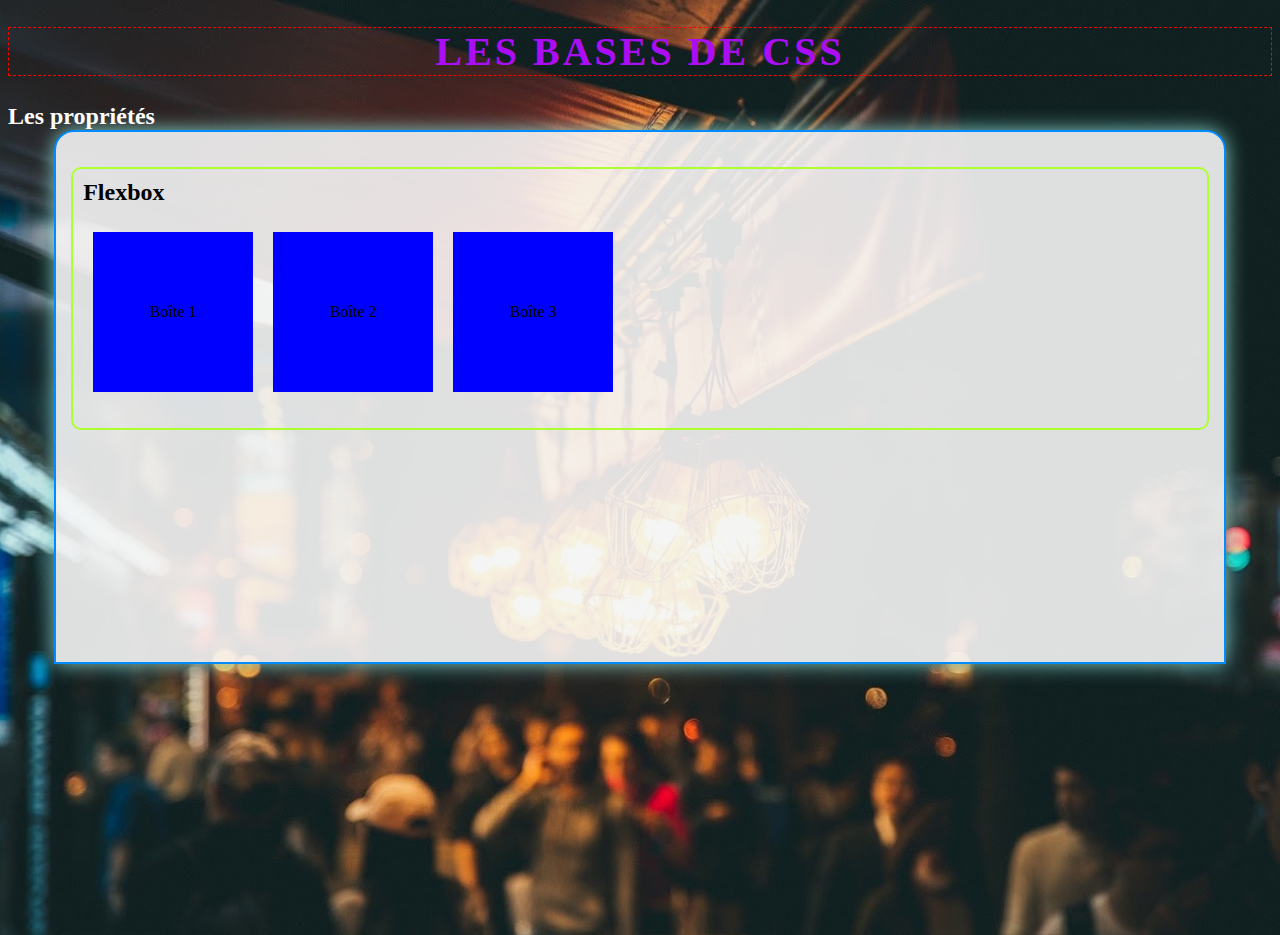
<file: CSS/Cours 27_09/index.html>
<!DOCTYPE html>
<html lang="fr">

<head>
    <meta charset="UTF-8">
    <meta name="viewport" content="width=device-width, initial-scale=1.0">
    <title>Cours CSS du 27/09</title>
    <link rel="stylesheet" href="style.css">
    <link rel="shortcut icon" href="./img/CSS.png" type="icone CSS">
    <!-- <style>
        h1 {
            text-transform: uppercase;
        }
    </style> -->
</head>

<body style="background-color: blueviolet;">
    <header>
        <!-- <h1 style="color: azure; background-color: black;">Les bases de CSS</h1> -->
        <h1>Les bases de CSS</h1>
        <h2 style="color: white;">Les propriétés</h2>
    </header>
    <main>
        <div class="flexbox">
            <h2>Flexbox</h2>
            <ul class="premiere_class">
                <li>Boîte 1</li>
                <li>Boîte 2</li>
                <li>Boîte 3</li>
            </ul>
        </div>
    </main>
</body>

</html>
</file>
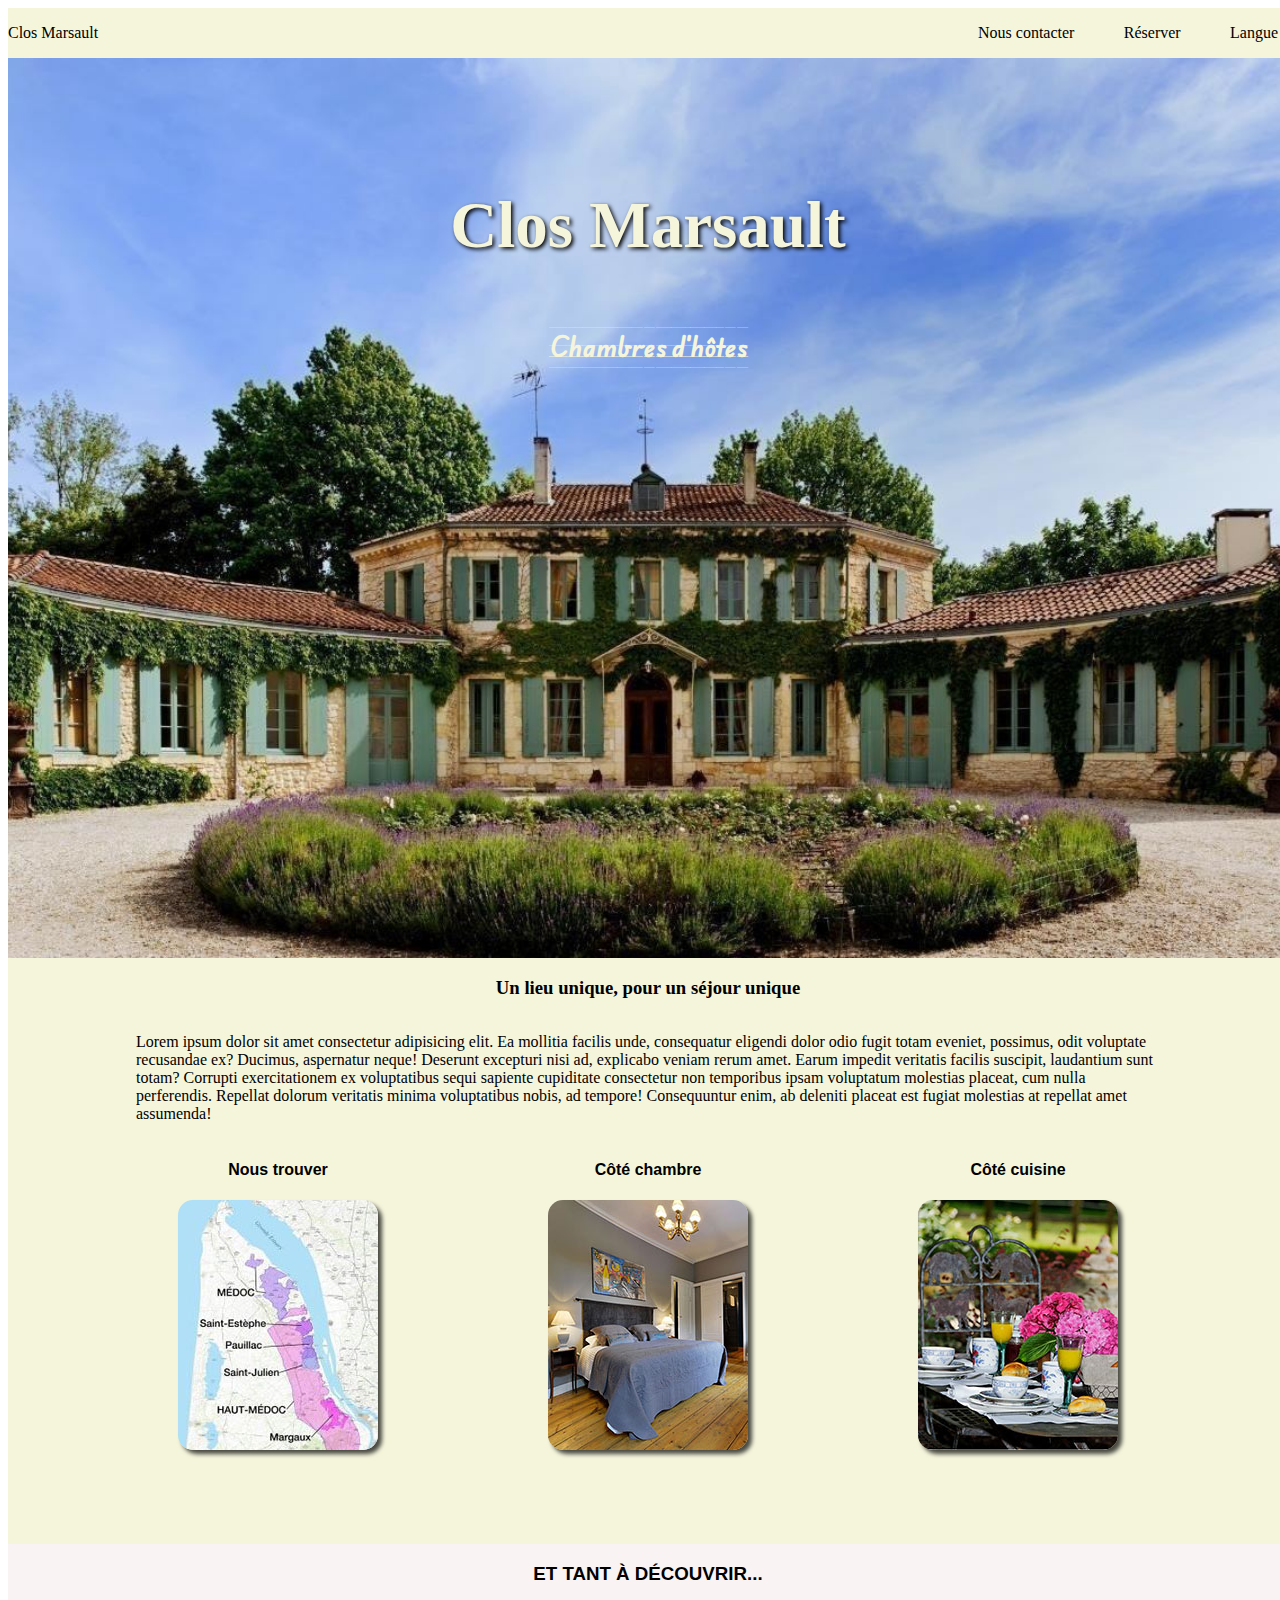
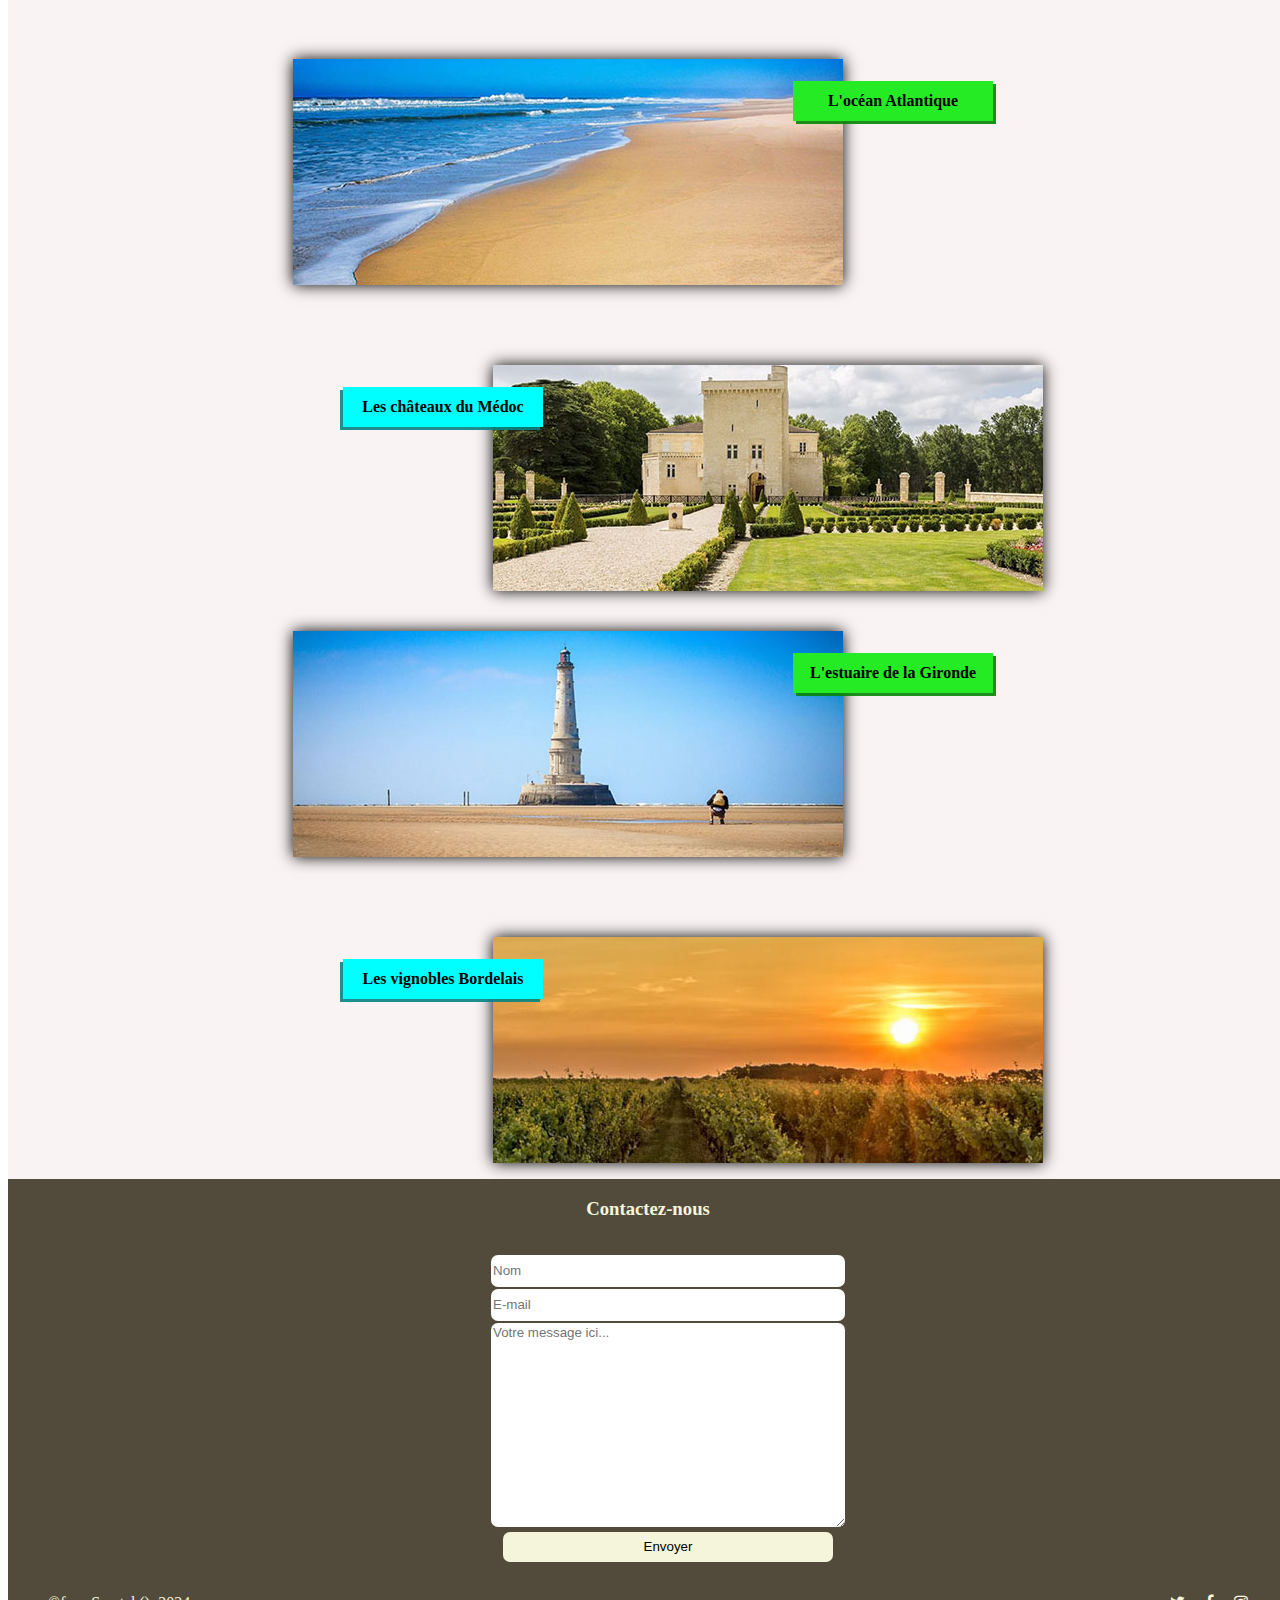
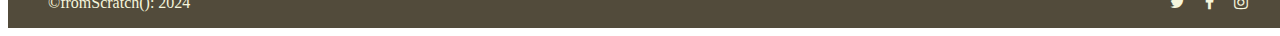
<file: Exercices Maison/Exercice clos marsault/index.html>
<!DOCTYPE html>
<html lang="fr">

<head>
    <meta charset="UTF-8">
    <meta name="viewport" content="width=device-width, initial-scale=1.0">
    <title>Clos Marsault</title>
    <link rel="stylesheet" href="style.css">
    <link rel="stylesheet" href="https://cdnjs.cloudflare.com/ajax/libs/font-awesome/4.7.0/css/font-awesome.css">
    <style>
        @import url('https://fonts.googleapis.com/css2?family=Edu+AU+VIC+WA+NT+Guides:wght@400..700&display=swap');
    </style>

</head>


<body>
    <header>
        <nav>
            <div class="logo">
                <a href="#">Clos Marsault</a>
            </div>
            <div>
                <ul class="navbar">
                    <il><a href="#">Nous contacter</a></il>
                    <il><a href="#">Réserver</a></il>
                    <il><a href="#">Langue</a></il>
                </ul>
            </div>
        </nav>
    </header>
    <main>
        <div class="page1">

            <h1 style="font-family: cursive; font-size: 65px; margin-top: 130px; text-shadow: 2px 2px 4px black;">Clos
                Marsault</h1>
            <h2>
                Chambres d'hôtes</h2>
        </div>
        <div class="page2">
            <div class="unique">
                <h3>Un lieu unique, pour un séjour unique</h3>
                <p>Lorem ipsum dolor sit amet consectetur adipisicing elit. Ea mollitia facilis unde, consequatur
                    eligendi dolor odio fugit totam eveniet, possimus, odit voluptate recusandae ex? Ducimus, aspernatur
                    neque! Deserunt excepturi nisi ad, explicabo veniam rerum amet. Earum impedit veritatis facilis
                    suscipit, laudantium sunt totam? Corrupti exercitationem ex voluptatibus sequi sapiente cupiditate
                    consectetur non temporibus ipsam voluptatum molestias placeat, cum nulla perferendis. Repellat
                    dolorum veritatis minima voluptatibus nobis, ad tempore! Consequuntur enim, ab deleniti placeat est
                    fugiat molestias at repellat amet assumenda!</p>
            </div>
            <div class="cote">
                <div class="coteenfant">
                    <h4>Nous trouver</h4>
                    <a href="#"><img src="./img/carte.JPG" alt="Image_carte" class="imagecote"></a>
                </div>
                <div class="coteenfant">
                    <h4>Côté chambre</h4>
                    <a href="#"><img src="./img/chambre.JPG" alt="Image_chambre" class="imagecote"></a>
                </div>
                <div class="coteenfant">
                    <h4>Côté cuisine</h4>
                    <a href="#"><img src="./img/repas.JPG" alt="Image_repas" class="imagecote"></a>
                </div>
            </div>
        </div>
        <div class="page3">
            <h3
                style="text-align: center; text-transform: uppercase; font-family: 'Trebuchet MS', 'Lucida Sans Unicode', 'Lucida Grande', 'Lucida Sans', Arial, sans-serif;">
                Et tant à découvrir...</h3>
            <ul class="page3images">
                <il class="page3gauche"><img src="./img/ocean.jpg" alt="Image_océan" style="box-shadow: 0 0 15px;">
                    <h4 class="titregauche">L'océan Atlantique</h4>
                </il>
                <il class="page3droite"><img src="./img/chateau.JPG" alt="Image_chateau" style="box-shadow: 0 0 15px;">
                    <h4 class="titredroite">Les châteaux du Médoc</h4>
                </il>
                <il class="page3gauche"><img src="./img/phare.JPG" alt="Image_phare" style="box-shadow: 0 0 15px;">
                    <h4 class="titregauche">L'estuaire de la Gironde</h4>
                </il>
                <il class="page3droite"><img src="./img/vignes.jpg" alt="Image_vignoble" style="box-shadow: 0 0 15px;">
                    <h4 class="titredroite">Les vignobles Bordelais</h4>
                </il>
            </ul>
        </div>
        <div class="form">
            <h3>Contactez-nous</h3>
            <ul style="list-style-type: none;">
                <li>
                    <form class="formname">
                        <input type="text" placeholder="Nom">
                    </form>
                </li>
                <li>

                    <form class="formemail">
                        <input type="text" placeholder="E-mail">
                    </form>
                </li>
                <li>

                    <form class="formtext">
                        <textarea name="Message" id="message" placeholder="Votre message ici..."></textarea>
                    </form>
                </li>
                <li>
                    <button class="button">Envoyer</button>
                </li>
            </ul>
        </div>
        <footer>
            <div class="copy">
                <p>&copy;fromScratch(): 2024</p>
            </div>
            <div>
                <ul class="icones">
                    <li><a href="#"><i class="fa fa-twitter"></i></a></li>
                    <li><a href="#"><i class="fa fa-facebook"></i></a></li>
                    <li><a href="#"><i class="fa fa-instagram"></i></a></li>
                </ul>
            </div>
        </footer>
    </main>

</body>

</html>
</file>
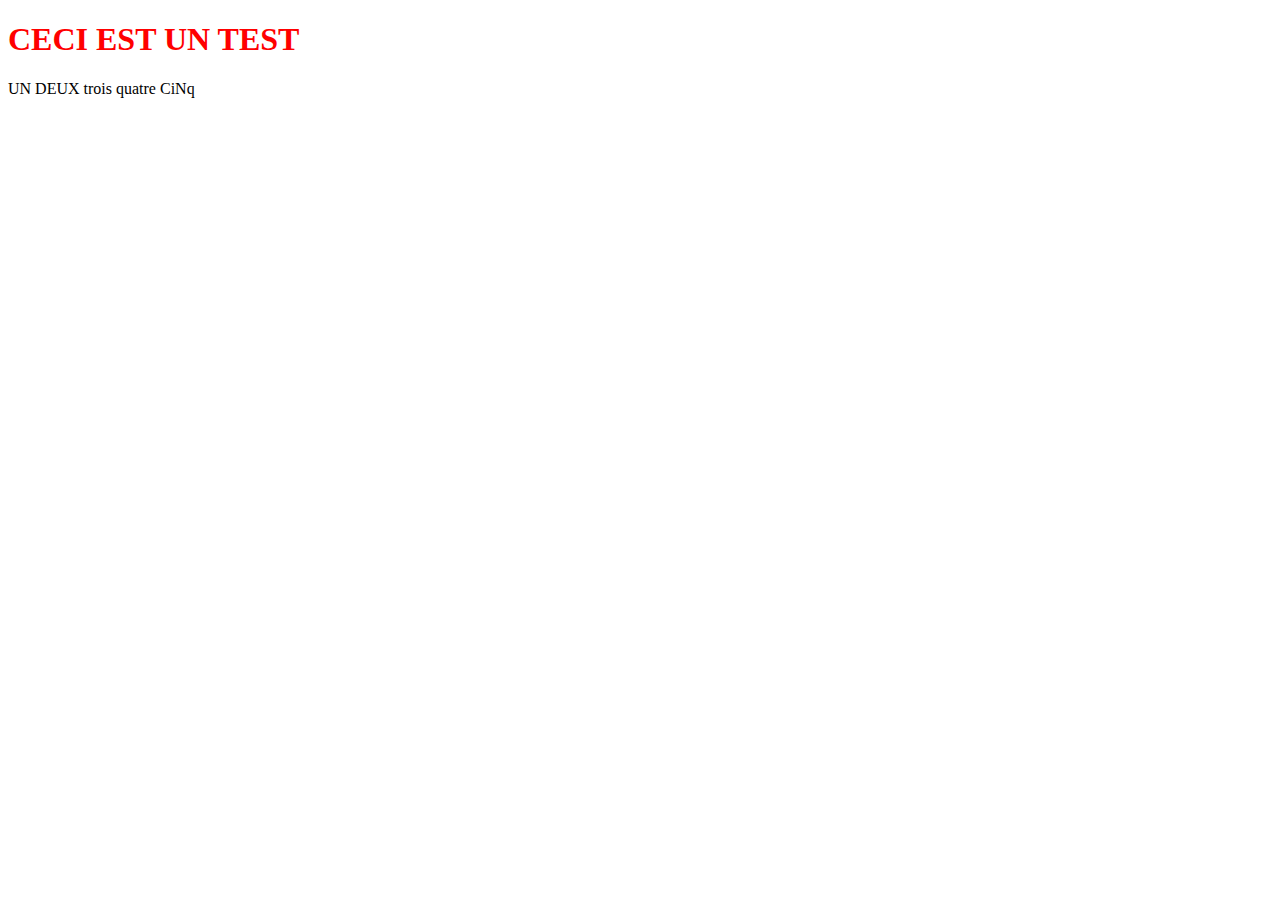
<file: HTML/cours 20_09/index.html>
<!DOCTYPE html>
<html lang="fr">
<head>
    <meta charset="UTF-8">
    <meta name="viewport" content="width=device-width, initial-scale=1.0">
    <title>Document</title>
</head>

<body>
 <h1 style="color: red;">CECI EST UN TEST</h1>
 <p>UN DEUX trois quatre CiNq</p>
</body>
</html>
</file>
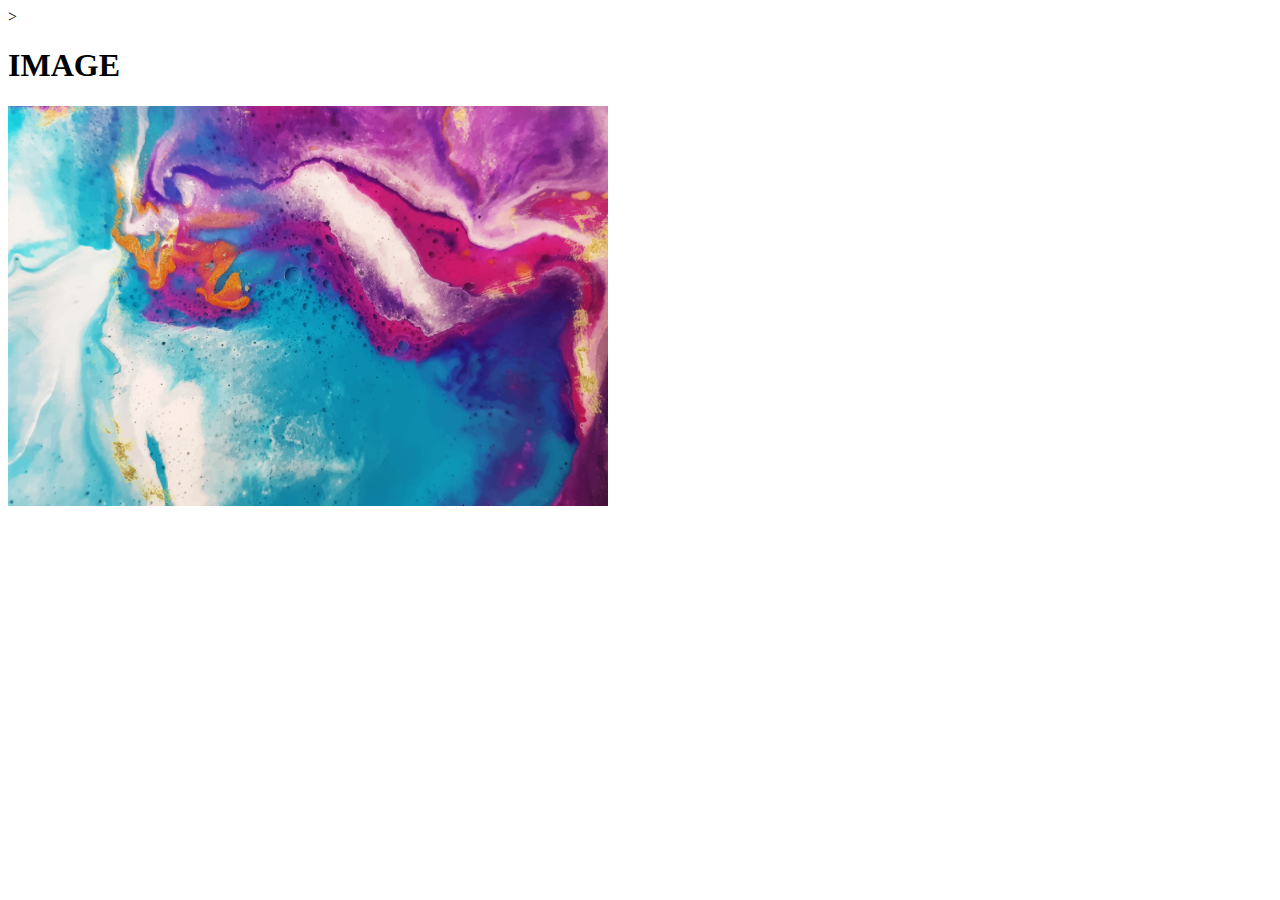
<file: HTML/cours 24-27_09/imagecliquable/index.html>
<!DOCTYPE html>
<html lang="fr">

<head>
    <meta charset="UTF-8">
    <meta name="viewport" content="width=device-width, initial-scale=1.0">
    <title>Cours du 24/09</title>
</head>

<body>
    ><header>

    </header>
    <main>
        <h1>IMAGE</h1>
        <a href="https://fr.freepik.com/vecteurs-libre/fond-aquarelle-colore_3949102.htm">
            <img src="./3949102_98.jpg" width=" 600" alt="Fond">
        </a>
    </main>
    <footer>

    </footer>


</body>

</html>
</file>
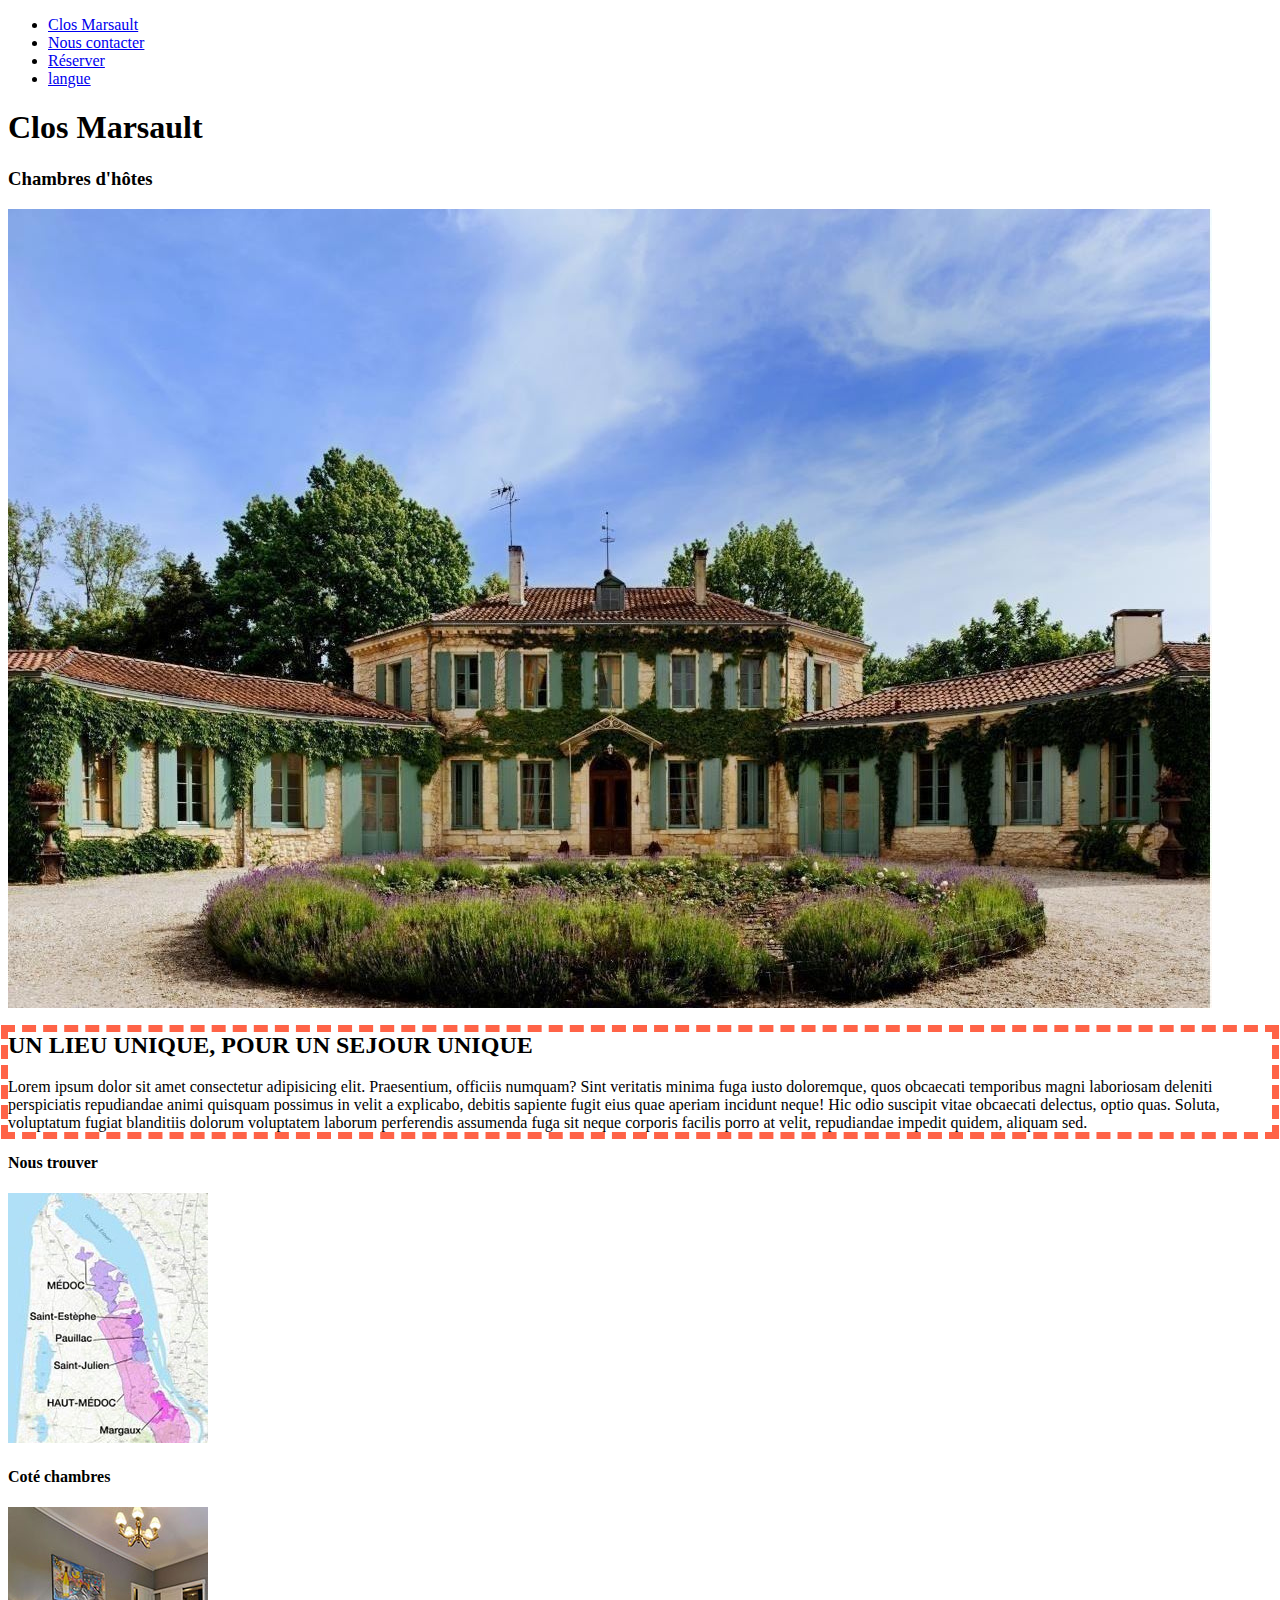
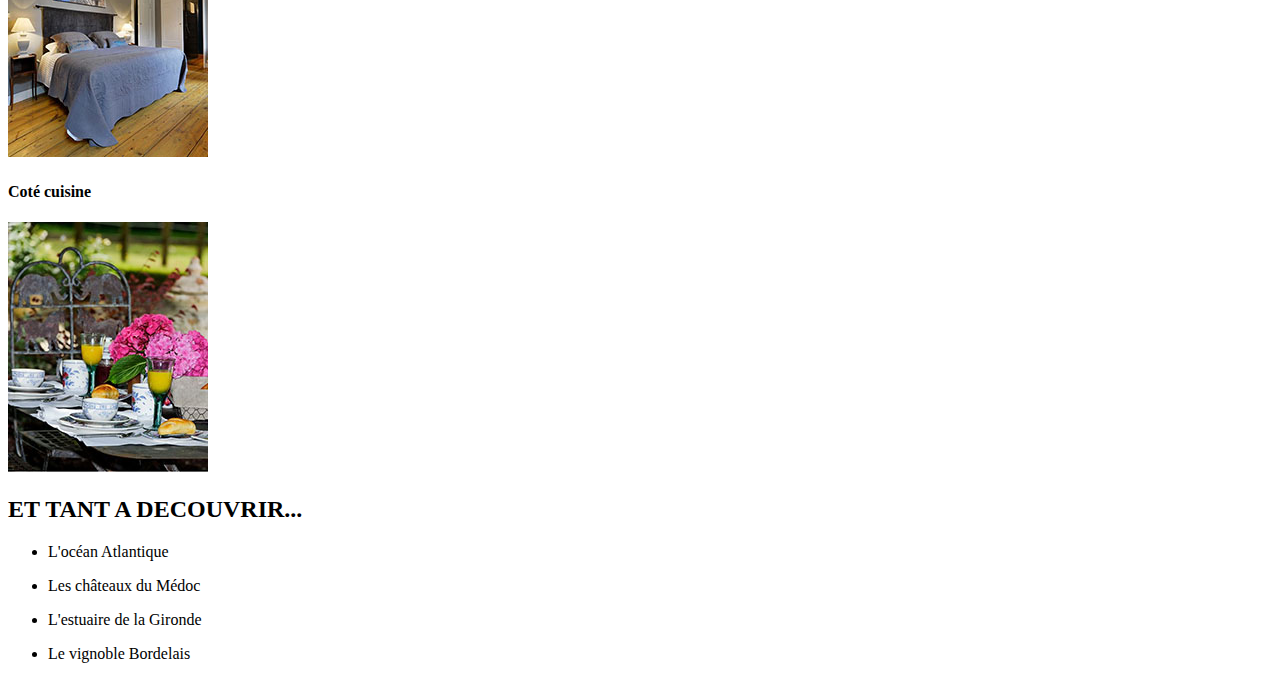
<file: HTML/cours 24-27_09/Maquette en html/index.html>
<!-- Voici la dernière la version finale du header du projet Clos Marsault -->

<!DOCTYPE html>
<html lang="fr">

<head>
    <meta charset="UTF-8">
    <meta name="viewport" content="width=device-width, initial-scale=1.0">
    <title>Clos Marsault</title>


</head>

<body>
    <header>
        <nav>
            <ul>
                <li>
                    <a href="#">Clos Marsault</a>
                </li>

                <li>
                    <a href="#">Nous contacter</a>
                </li>

                <li>
                    <a href="#">Réserver</a>
                </li>

                <li>
                    <a href="#">langue</a>
                </li>
            </ul>
        </nav>
        <div>
            <h1>Clos Marsault</h1>
            <h3>Chambres d'hôtes</h3>
            <img src="./img/image-principale.JPG" alt="image principale">
        </div>


    </header>
    <section>
        <div style="outline: 7px dashed tomato;">
            <h2>UN LIEU UNIQUE, POUR UN SEJOUR UNIQUE</h2>
            <p>Lorem ipsum dolor sit amet consectetur adipisicing elit. Praesentium, officiis numquam? Sint
                veritatis minima fuga iusto doloremque, quos obcaecati temporibus magni laboriosam deleniti
                perspiciatis repudiandae animi quisquam possimus in velit a explicabo, debitis sapiente fugit eius
                quae aperiam incidunt neque! Hic odio suscipit vitae obcaecati delectus, optio quas. Soluta,
                voluptatum fugiat blanditiis dolorum voluptatem laborum perferendis assumenda fuga sit neque
                corporis facilis porro at velit, repudiandae impedit quidem, aliquam sed.</p>
        </div>
        <div>
            <div>
                <h4>Nous trouver</h4>
                <a href="https://maps.app.goo.gl/di6WqW4RWJL2RdWL8">
                    <img src="./img/carte.JPG" alt="image carte">
                </a>
            </div>
            <div>
                <h4>Coté chambres</h4>
                <a href="https://media-cdn.tripadvisor.com/media/photo-s/09/c3/b1/55/world-hotel.jpg">
                    <img src="./img/chambre.JPG" alt="image chambre">
                </a>
            </div>
            <div>
                <h4>Coté cuisine</h4>
                <a href="https://www.forumconstruire.com/img/blog/73a93ac940a523889d7434a5599e378e.jpg">
                    <img src="./img/repas.JPG" alt="image cuisine">
                </a>
            </div>
        </div>
    </section>
    <section>
        <h2>ET TANT A DECOUVRIR...</h2>
        <ul>
            <li>
                <p>L'océan Atlantique</p>
            </li>
            <li>
                <p>Les châteaux du Médoc</p>
            </li>
            <li>
                <p>L'estuaire de la Gironde</p>
            </li>
            <li>
                <p>Le vignoble Bordelais</p>
            </li>
        </ul>
    </section>

</body>

</html>
</file>
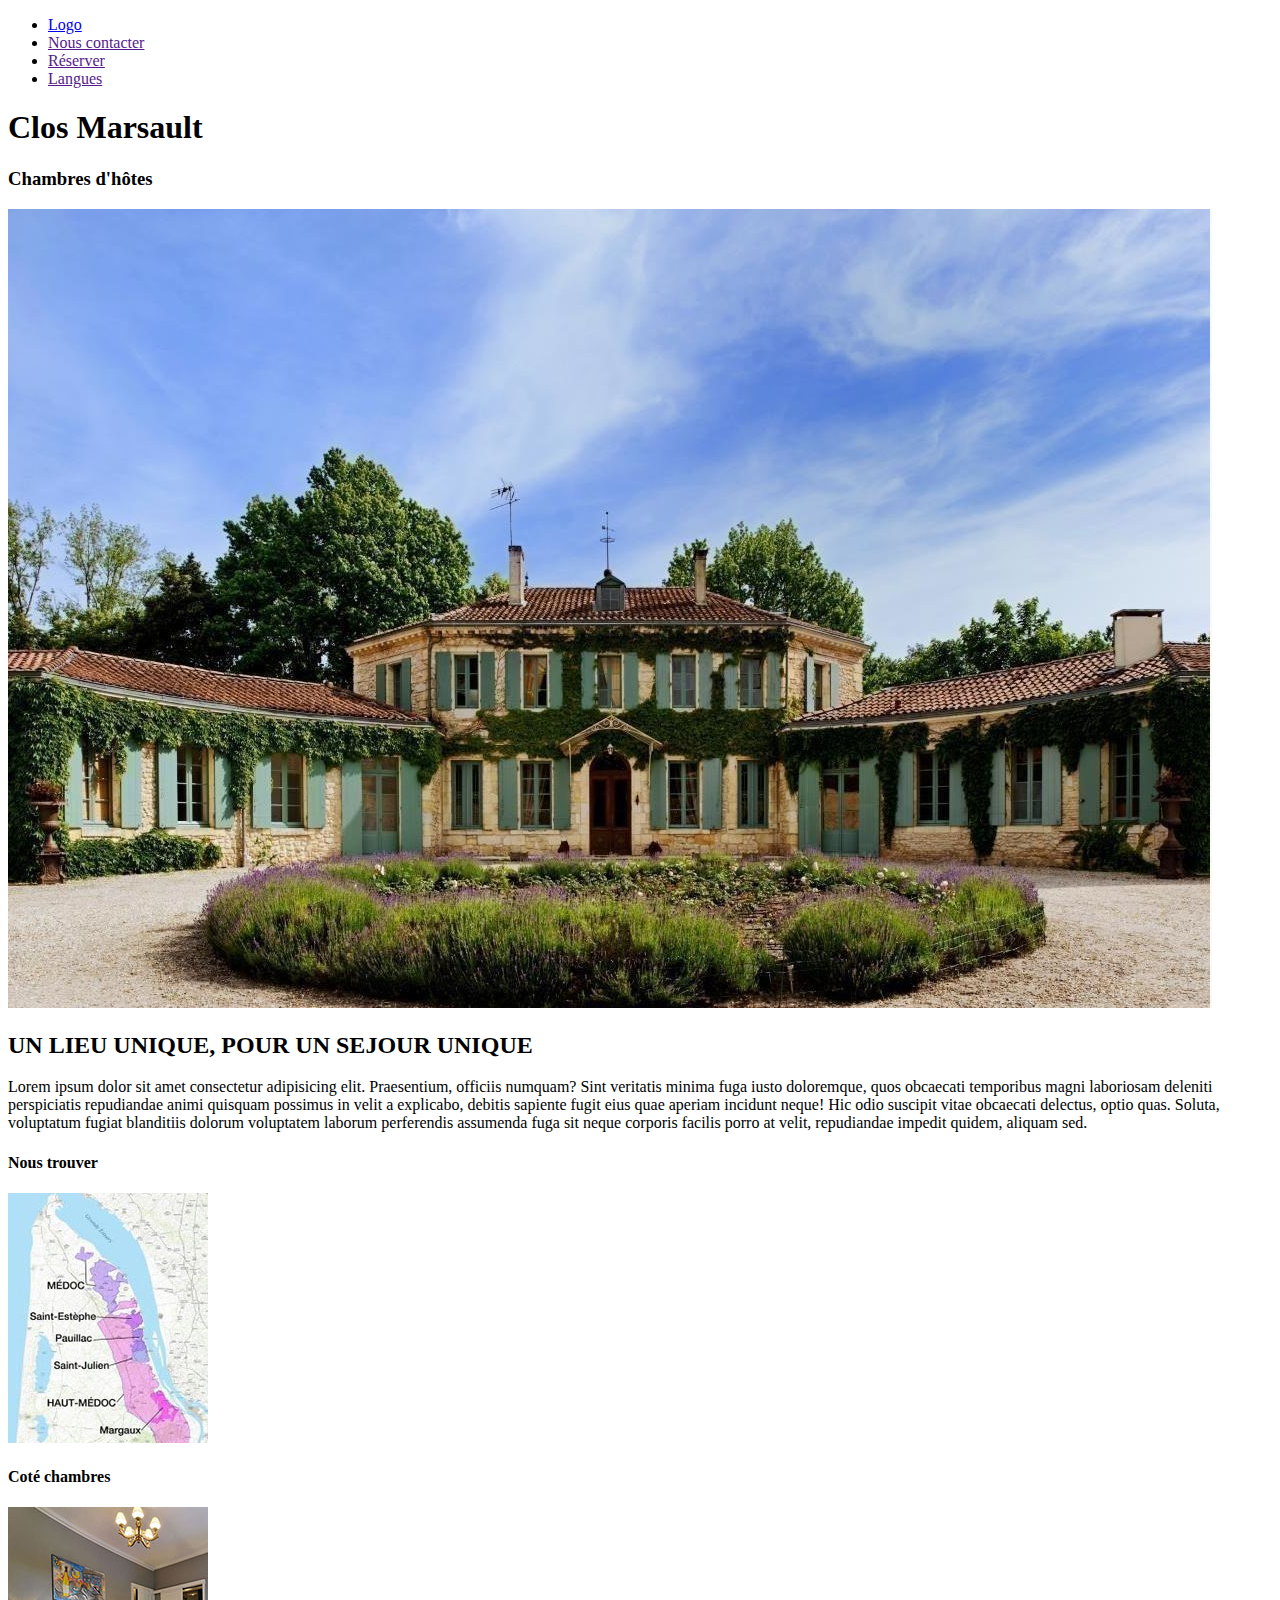
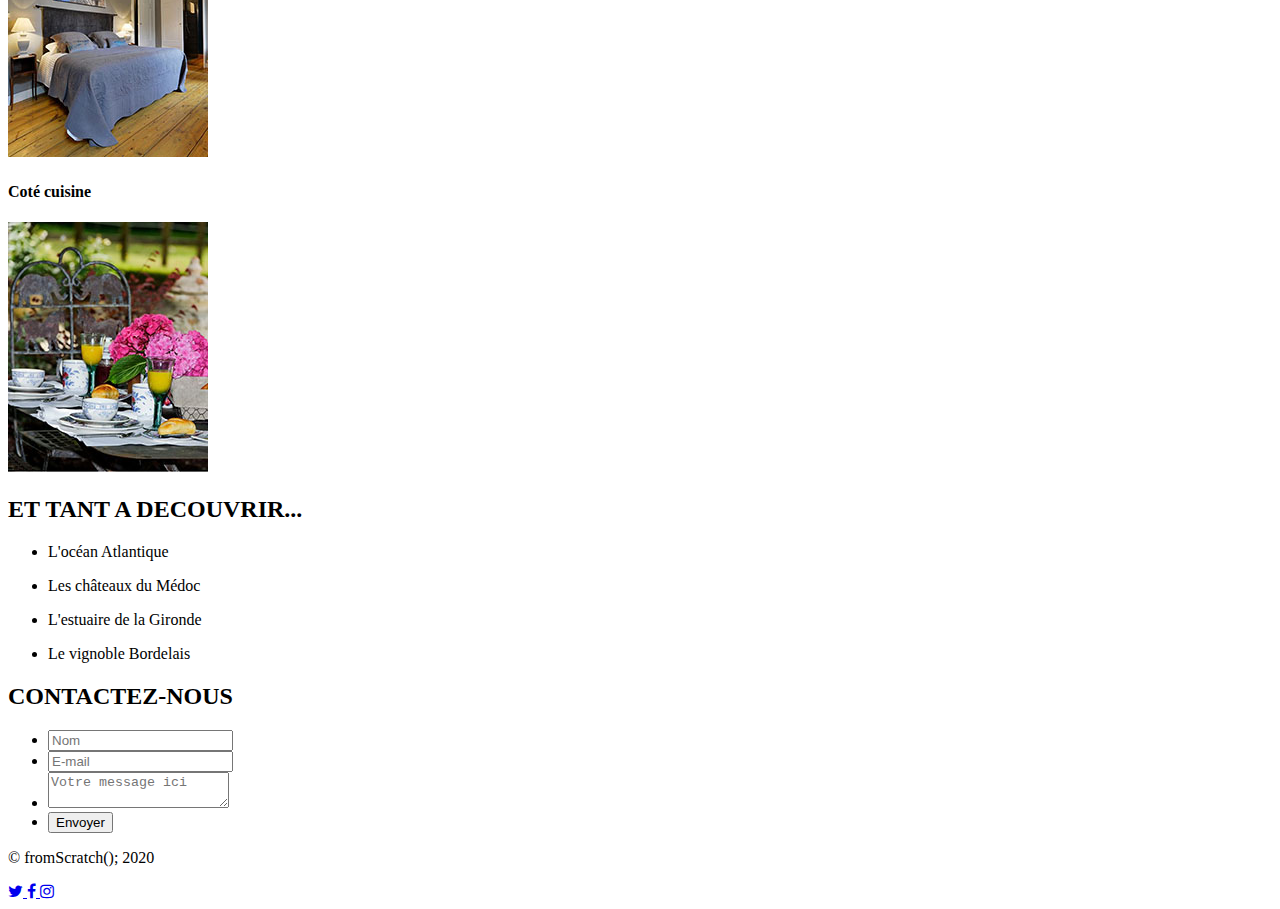
<file: HTML/cours 24-27_09/Maquette en html/Alexandre.html>
<!DOCTYPE html>
<html lang="fr">

<head>
    <meta charset="UTF-8">
    <meta name="viewport" content="width=device-width, initial-scale=1.0">
    <title>Clos Marsault</title>
    <link rel="stylesheet" href="https://cdnjs.cloudflare.com/ajax/libs/font-awesome/4.7.0/css/font-awesome.css">
</head>

<body>
    <!-- <style>
        body {
            background-image: url(./img/image-principale.JPG);
            background-repeat: no-repeat;
        }
    </style> -->

    <header>
        <nav>
            <ul>
                <li><a href="#">Logo</a></li>
                <li><a href="">Nous contacter</a></li>
                <li><a href="">Réserver</a></li>
                <li><a href="">Langues</a></li>
            </ul>
        </nav>
        <div>
            <h1 style="font-family:Georgia, 'Times New Roman', Times, serif;">Clos Marsault</h1>
            <h3>Chambres d'hôtes</h3>
            <img src="./img/image-principale.JPG" alt="Image principale">
        </div>

    </header>
    <section>
        <div>
            <h2>UN LIEU UNIQUE, POUR UN SEJOUR UNIQUE</h2>
            <p>Lorem ipsum dolor sit amet consectetur adipisicing elit. Praesentium, officiis numquam? Sint
                veritatis minima fuga iusto doloremque, quos obcaecati temporibus magni laboriosam deleniti
                perspiciatis repudiandae animi quisquam possimus in velit a explicabo, debitis sapiente fugit eius
                quae aperiam incidunt neque! Hic odio suscipit vitae obcaecati delectus, optio quas. Soluta,
                voluptatum fugiat blanditiis dolorum voluptatem laborum perferendis assumenda fuga sit neque
                corporis facilis porro at velit, repudiandae impedit quidem, aliquam sed.</p>
        </div>
        <div>
            <div>
                <h4>Nous trouver</h4>
                <a href="https://maps.app.goo.gl/di6WqW4RWJL2RdWL8">
                    <img src="./img/carte.JPG" alt="image carte">
                </a>
            </div>
            <div>
                <h4>Coté chambres</h4>
                <a href="https://media-cdn.tripadvisor.com/media/photo-s/09/c3/b1/55/world-hotel.jpg">
                    <img src="./img/chambre.JPG" alt="image chambre">
                </a>
            </div>
            <div>
                <h4>Coté cuisine</h4>
                <a href="https://www.forumconstruire.com/img/blog/73a93ac940a523889d7434a5599e378e.jpg">
                    <img src="./img/repas.JPG" alt="image cuisine">
                </a>
            </div>
        </div>
    </section>
    <section>
        <h2>ET TANT A DECOUVRIR...</h2>
        <ul>
            <li>
                <p>L'océan Atlantique</p>
            </li>
            <li>
                <p>Les châteaux du Médoc</p>
            </li>
            <li>
                <p>L'estuaire de la Gironde</p>
            </li>
            <li>
                <p>Le vignoble Bordelais</p>
            </li>
        </ul>
    </section>
    <footer>
        <h2>CONTACTEZ-NOUS</h2>
        <form>
            <ul>
                <li><input type="text" name="Nom" id="nom" placeholder="Nom"></li>
                <li><input type="text" name="E-mail" id="email" placeholder="E-mail"></li>
                <li><textarea name="Message" id="message" placeholder="Votre message ici"></textarea></li>
                <li><button>Envoyer</button></li>
            </ul>
            <div>

            </div>
            <div>
                <div>
                    <p>&copy; fromScratch(); 2020</p>
                </div>
                <div>
                    <a href="https://x.com/">
                        <i class="fa fa-twitter"></i>
                    </a>
                    <a href="https://www.facebook.com/">
                        <i class="fa fa-facebook"></i>
                    </a>
                    <a href="https://instagram.com/">
                        <i class="fa fa-instagram"></i>
                    </a>
                </div>
            </div>
        </form>
    </footer>
</body>

</html>
</file>
<file: CSS/Cours 27_09/style.css>
/* * {
    margin: 0;
    padding: 0;
} */

body {
    background: url(./img/Background.jpg) center/cover;
    /* VH = 100% de la taille de l'écran (viewport height) */
    min-height: 100vh;
    /* letter-spacing: 20px; */
}

h1 {
    text-transform: uppercase;
    letter-spacing: 3px;
    border: 1px dashed red;
    /* Les tailles de police doivent être en REM */
    font-size: 2.5rem;
    text-align: center;
    color: #ab0ef4;

}

main {
    min-height: 500px;
    width: 90%;
    background: rgba(245, 245, 245, 0.9);
    /* centrer une boîte ou un bloc  */
    margin: 0 auto;
    padding: 15px;
    border: 2px solid rgb(0, 140, 255);
    /* L'arrondie des angles  */
    border-radius: 20px 20px 0 0;
    box-shadow: 0 0 20px #81cfc6;
}

h2 {
    margin: 0;
}

/* .flexbox est un selecteur de class */
.flexbox {
    border: 2px solid greenyellow;
    border-radius: 10px;
    padding: 10px;
    margin-top: 20px;
}

.flexbox ul {
    padding: 0;
    display: flex;
    /* flex-direction: row; */
}

.flexbox li {
    list-style: none;
    height: 160px;
    width: 160px;
    background-color: blue;
    margin: 10px;
    /* Centrer un unique élément horizontalement et verticalement */
    display: flex;
    justify-content: center;
    align-items: center;
    justify-content: ;
}



/* Le flexbox sert à repartir équitablement des éléments sur la page. */
</file>
<file: Exercices Maison/Exercice clos marsault/style.css>
body {
    display: flex;
    flex-direction: column;
    width: 100%;

}

h2 {

    font-family: "Edu AU VIC WA NT Guides", cursive;
    font-optical-sizing: auto;

    font-style: normal;

}


nav {
    display: flex;
    justify-content: flex-end;
    justify-content: space-between;
    align-items: center;

    min-width: 1143px;

    background-color: beige;
    font-family: Arial, Helvetica, sans-serif;

    a:link,
    a:visited {
        font-family: Jiho Light;
        text-decoration: none;
        color: black;

    }

}

.logo {}

.navbar {
    display: flex;
    justify-content: space-between;
    margin-right: 10px;
    width: 300px;
}

main {
    display: flex;
    flex-direction: column;
    align-items: center;
    width: 100%;
    min-width: 1143px;
}

.page1 {
    display: flex;
    flex-direction: column;
    align-items: center;
    justify-content: flex-start;

    color: beige;
    width: 100%;
    background-image: url(./img/image-principale.JPG);
    background-repeat: no-repeat;
    background-size: cover;
    background-position: center;
    height: 100vh;

}

.page2 {
    background-color: beige;
    display: flex;
    flex-direction: column;
    align-items: center;

}

.unique {
    display: flex;
    flex-direction: column;
    align-items: center;
    width: 80%;

}

.cote {
    display: flex;
    width: 100%;
    flex-direction: row;
    justify-content: space-evenly;
    margin-bottom: 90px;

}

.coteenfant {
    font-family: Verdana, Geneva, Tahoma, sans-serif;
    display: flex;
    flex-direction: column;
    align-items: center;
    justify-content: space-evenly;
}

.imagecote {
    border-radius: 15px;
    box-shadow: 4px 4px 4px rgba(0, 0, 0, 0.7);

}

.page3 {
    display: flex;
    flex-direction: column;
    justify-content: flex-start;
    align-items: center;
    background-color: rgb(250, 243, 243);
    width: 100%;


}

.page3images {
    display: flex;
    width: 100%;
    flex-direction: column;
    align-items: center;
}

.page3gauche {
    display: flex;
    margin: 40px;



}

.page3droite {
    display: flex;
    justify-content: flex-end;
    flex-direction: row-reverse;
    margin: 40px 40px 0;
}

.titregauche {
    display: flex;
    justify-content: center;
    align-items: center;
    background-color: rgb(37, 235, 37);
    height: 40px;
    width: 200px;
    position: relative;
    left: -50px;
    box-shadow: 3px 3px 0px rgba(7, 131, 7, 0.9);

}

.titredroite {
    display: flex;
    justify-content: center;
    align-items: center;
    background-color: aqua;
    height: 40px;
    width: 200px;
    position: relative;
    left: 50px;
    box-shadow: -3px 3px 0px rgba(7, 131, 131, 0.9);
}

.form {
    display: flex;
    flex-direction: column;
    color: beige;
    text-align: center;
    align-items: center;
    background-color: rgb(82, 75, 59);

    width: 100%;

}

.formname input {
    display: flex;
    width: 350px;
    height: 30px;
    border: none;
    margin-bottom: 2px;
    border-radius: 7px;
    font-family: 'Trebuchet MS', 'Lucida Sans Unicode', 'Lucida Grande', 'Lucida Sans', Arial, sans-serif;

}

.formemail input {
    display: flex;
    width: 350px;
    height: 30px;
    border: none;
    margin-bottom: 2px;
    border-radius: 7px;
    font-family: 'Trebuchet MS', 'Lucida Sans Unicode', 'Lucida Grande', 'Lucida Sans', Arial, sans-serif;
}

.formtext textarea {
    display: flex;
    width: 350px;
    height: 200px;
    border: none;
    margin-bottom: 5px;
    border-radius: 7px;
    font-family: 'Trebuchet MS', 'Lucida Sans Unicode', 'Lucida Grande', 'Lucida Sans', Arial, sans-serif;
}

button {
    display: flex;
    width: 330px;
    height: 30px;
    border-radius: 7px;
    border: none;
    justify-content: center;
    align-items: center;
    margin: auto;
    background-color: beige;
    font-family: 'Lucida Sans', 'Lucida Sans Regular', 'Lucida Grande', 'Lucida Sans Unicode', Geneva, Verdana, sans-serif;
}

footer {
    display: flex;
    justify-content: space-between;
    background-color: rgb(82, 75, 59);
    width: 100%;
}

.copy {
    margin-left: 40px;
    color: beige;
}

.icones {
    list-style-type: none;
    display: flex;
    gap: 20px;
    margin-right: 40px;

}

.fa-twitter {
    color: beige;
}

.fa-facebook {
    color: beige;
}

.fa-instagram {
    color: beige;
}
</file>
